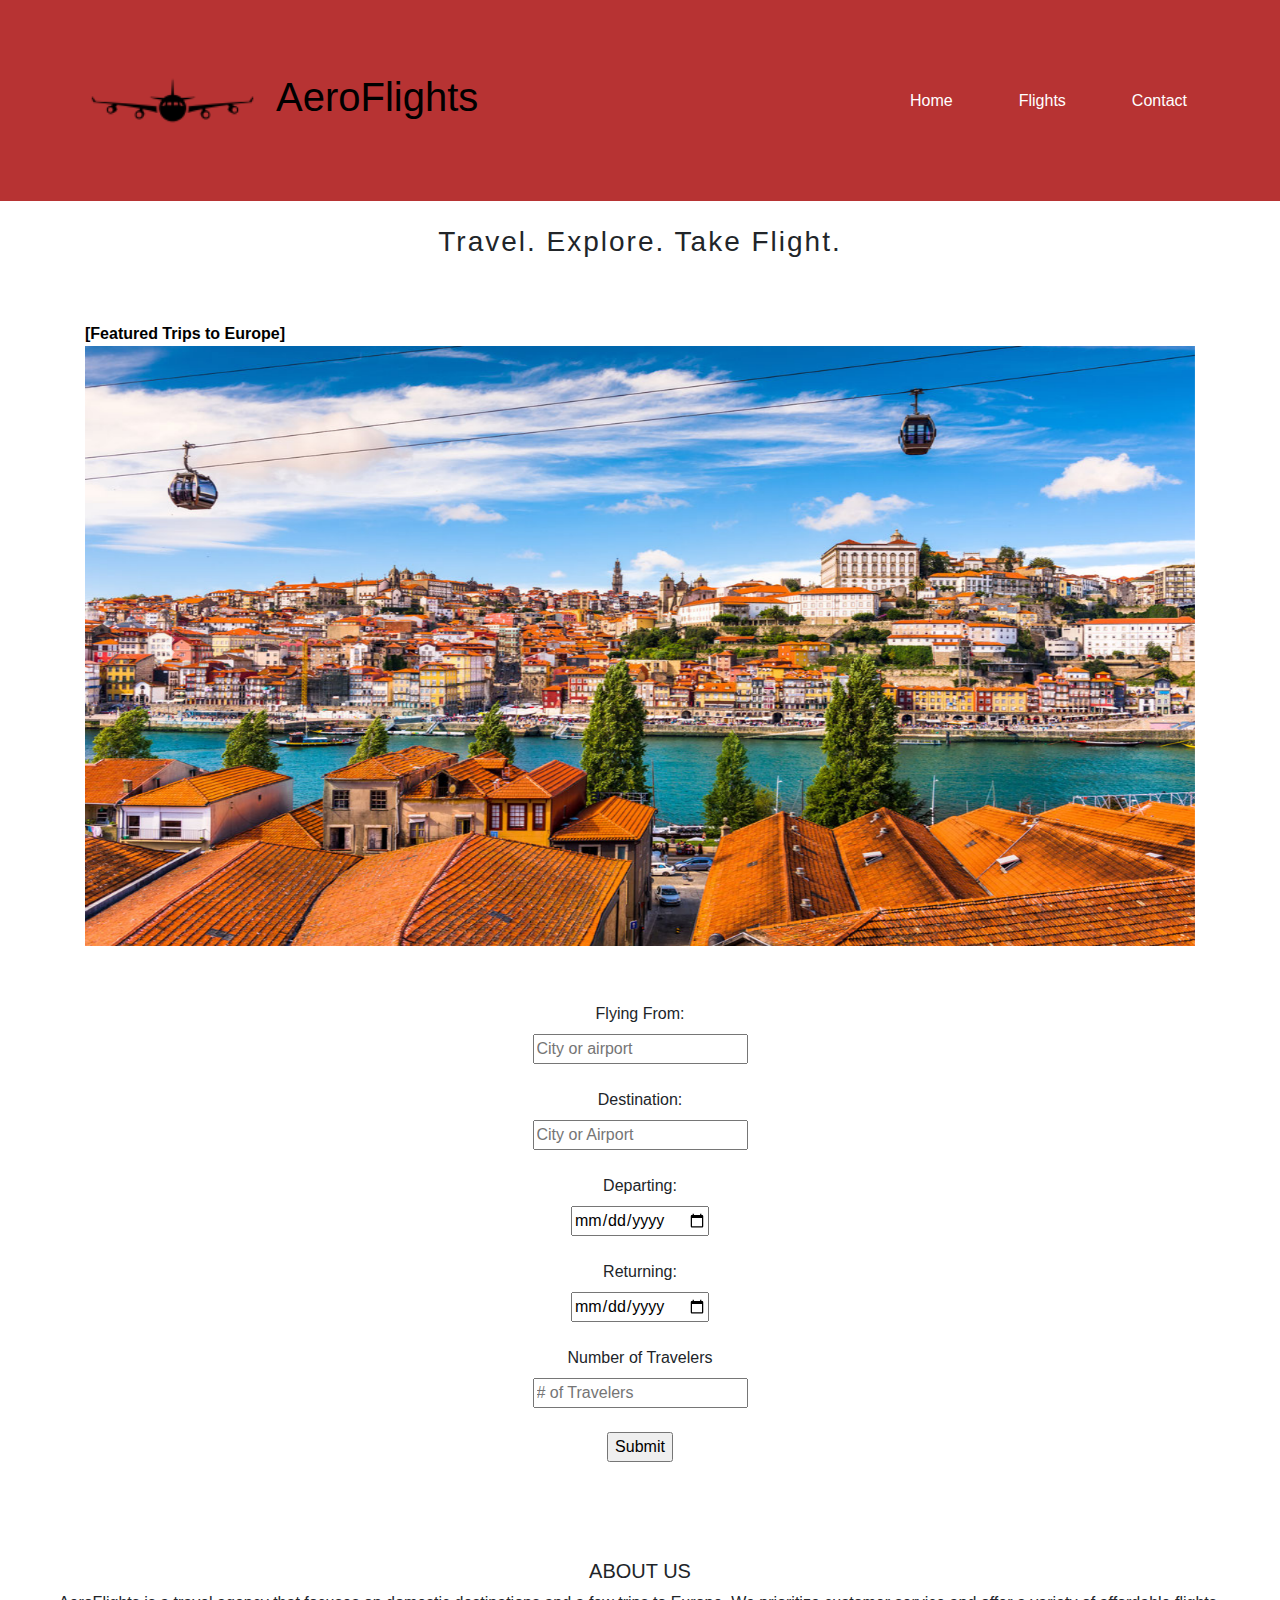
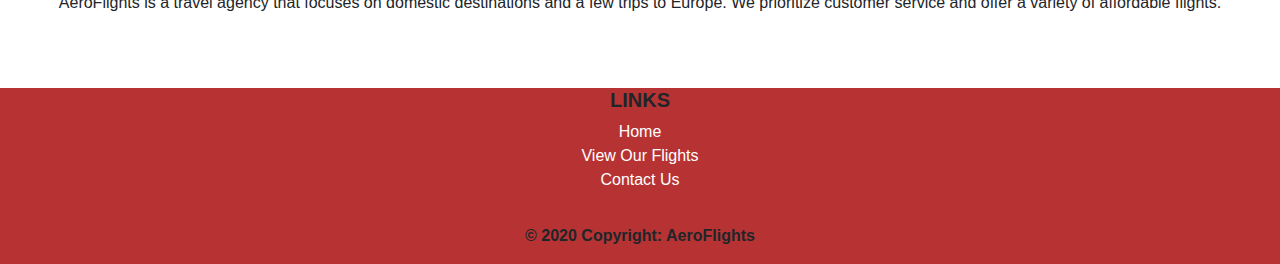
<file: index.html>
<!DOCTYPE html>
<html>
    <head>
        <title>AeroFlight</title>
        <meta charset="utf-8">
        <meta name="viewport" content="width=device-width, initial-scale=1, shrink-to-fit=no">

        <link rel="stylesheet" href="https://stackpath.bootstrapcdn.com/bootstrap/4.4.1/css/bootstrap.min.css" integrity="sha384-Vkoo8x4CGsO3+Hhxv8T/Q5PaXtkKtu6ug5TOeNV6gBiFeWPGFN9MuhOf23Q9Ifjh" crossorigin="anonymous">
        <link rel="stylesheet" href="styles.css">
    </head>
    <body>
      <script src="https://ajax.googleapis.com/ajax/libs/jquery/2.1.1/jquery.min.js"></script>
      <script src="https://maxcdn.bootstrapcdn.com/bootstrap/4.1.1/js/bootstrap.min.js"></script>
      
        <!-- Navigation -->
<nav class="navbar navbar-expand-lg static-top">
    <div class="container">
        <a class="navbar-brand" href="index.html">
            <img src="flight.png" height="175px" width="175px" alt="">
        </a>
        <h1>AeroFlights</h1>
        
        <!-- Toggle Button (collapse) -->
      <button class="navbar-toggler" type="button" data-toggle="collapse" data-target="#navbarResponsive" aria-controls="navbarResponsive" aria-expanded="false" aria-label="Toggle navigation"></button>
      <div class="collapse navbar-collapse" id="navbarResponsive">
        <ul class="navbar-nav ml-auto">
          <li class="nav-item active">
            <a class="nav-link" href="index.html">Home
                  <span class="sr-only">(current)</span>
            </a>
          </li>
          <li class="nav-item">
            <a class="nav-link" href="flights.html">Flights</a>
          </li>
          <li class="nav-item">
            <a class="nav-link" href="contact.html">Contact</a>
          </li>
        </ul>
      </div>
    </div>
  </nav>
  
  <!-- Page Content -->
  <div class="container">
    <h3 class="mt-4">Travel. Explore. Take Flight.</h3>

    <a id="carousel-link" href="flights.html"><b>[Featured Trips to Europe]</b></a>
    <!-- Carousel  -->
  <div id="carouselExampleControls" class="carousel slide" data-ride="carousel">
    <div class="carousel-inner">
      <div class="carousel-item active">
        <img class="d-block w-100" src="euro1.jpg"  alt="First slide">
      </div>
      <div class="carousel-item">
        <img class="d-block w-100" src="euro2.jpg"  alt="Second slide">
      </div>
      <div class="carousel-item">
        <img class="d-block w-100" src="euro3.jpg"  alt="Third slide">
      </div>
    </div>
    <a class="carousel-control-prev" href="#carouselExampleControls" role="button" data-slide="prev">
      <span class="carousel-control-prev-icon" aria-hidden="true"></span>
      <span class="sr-only">Previous</span>
    </a>
    <a class="carousel-control-next" href="#carouselExampleControls" role="button" data-slide="next">
      <span class="carousel-control-next-icon" aria-hidden="true"></span>
      <span class="sr-only">Next</span>
    </a>
  </div>

     <!-- Form -->
  <div class="form-container">
    <form class="text-center">
      <label for="flyingFrom">Flying From:</label><br>
      <input type="text" id="flyingFrom" placeholder="City or airport" name="flyingFrom"><br><br>
      <label for="lname">Destination:</label><br>
      <input type="text" placeholder="City or Airport" id="destination" name="destination"><br><br>
      <label for="departingDate">Departing:</label><br>
      <input type="date"  id="departingDate" name="departingDate"><br><br>
      <label for="departingDate">Returning:</label><br>
      <input type="date"  id="returningDate" name="returningDate"><br><br>
      <label for="travelers">Number of Travelers</label><br>
      <input type="text" id="travelers" placeholder="# of Travelers" name="travelers"><br><br>
      <input type="submit" value="Submit"><br>
    </form>
  </div> 
</div>
  

  <div class="column">
      <!-- Content -->
      <h5 class="text-uppercase text-center mt-3">About Us</h5>
      <p class="text-center mb-4"> AeroFlights is a travel agency that focuses on domestic destinations and a few trips to Europe. We prioritize customer service and offer a variety of affordable flights. </p>
  </div>

  <!-- Footer -->
<footer class="page-footer font-small blue mt-3">
      <hr class="clearfix w-100 d-md-none">
     
      <div>
        <!-- Links -->
        <h5 class="text-uppercase text-center mt-4"><b>Links</b></h5>
        <ul class="list-unstyled text-center">
          <li>
            <a href="index.html">Home</a>
          </li>
          <li>
            <a href="flights.html">View Our Flights</a>
          </li>
          <li>
            <a href="contact.html">Contact Us</a>
          </li>
        </ul>
      </div>
  
  <div class="footer-copyright text-center py-3"><b>© 2020 Copyright: AeroFlights</b></div>
</footer>


    </body>
</html>
</file>
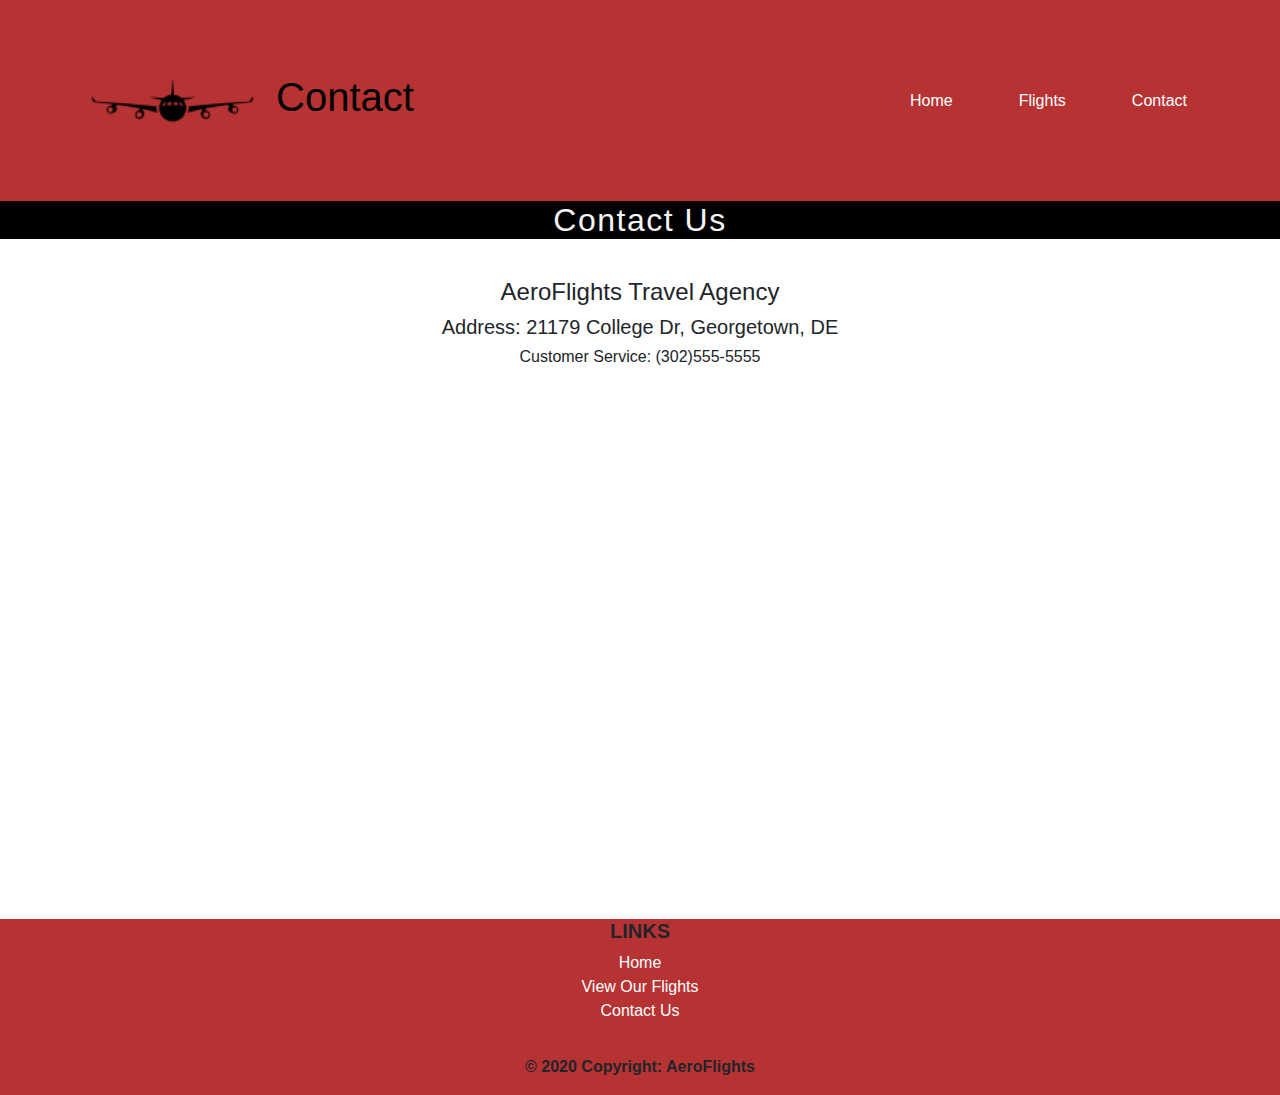
<file: contact.html>
<!DOCTYPE html>
<html>
    <head>
        <title>AeroFlight</title>
        <meta charset="utf-8">
        <meta name="viewport" content="width=device-width, initial-scale=1, shrink-to-fit=no">

        <link rel="stylesheet" href="https://stackpath.bootstrapcdn.com/bootstrap/4.4.1/css/bootstrap.min.css" integrity="sha384-Vkoo8x4CGsO3+Hhxv8T/Q5PaXtkKtu6ug5TOeNV6gBiFeWPGFN9MuhOf23Q9Ifjh" crossorigin="anonymous">
        <link rel="stylesheet" href="styles.css">
    </head>
    <body>
      <script src="https://ajax.googleapis.com/ajax/libs/jquery/2.1.1/jquery.min.js"></script>
      <script src="https://maxcdn.bootstrapcdn.com/bootstrap/4.1.1/js/bootstrap.min.js"></script>
      
        <!-- Navigation -->
<nav class="navbar navbar-expand-lg static-top">
    <div class="container">
        <a class="navbar-brand" href="index.html">
            <img src="flight.png" height="175px" width="175px" alt="">
        </a>
        <h1>Contact</h1>
      <button class="navbar-toggler" type="button" data-toggle="collapse" data-target="#navbarResponsive" aria-controls="navbarResponsive" aria-expanded="false" aria-label="Toggle navigation">
          </button>
      <div class="collapse navbar-collapse" id="navbarResponsive">
        <!--Dropdown collapsed -->
        <ul class="navbar-nav ml-auto">
          <li class="nav-item">
            <a class="nav-link" href="index.html">Home</a>
          </li>
          <li class="nav-item">
            <a class="nav-link" href="flights.html">Flights</a>
          </li>
          <li class="nav-item active">
            <a class="nav-link" href="contact.html">Contact
                <span class="sr-only">(current)</span>
            </a>
          </li>
        </ul>
      </div>
    </div>
  </nav>

  
  
  <!-- Page Content -->

  <div class="map-container">
    <div class="contact-info">
        <div class="contact-header">
            <h2>Contact Us</h2>
        </div>
        <h4>AeroFlights Travel Agency</h4>
        <h5>Address: 21179 College Dr, Georgetown, DE</h5>
        <h6 class="mb-5">Customer Service: (302)555-5555</h6>
    </div>
    <iframe src="https://www.google.com/maps/embed?pb=!1m18!1m12!1m3!1d3113.9124243219367!2d-75.4092826847971!3d38.69685587960208!2m3!1f0!2f0!3f0!3m2!1i1024!2i768!4f13.1!3m3!1m2!1s0x89b8eb0c7bbd5b3f%3A0x29fb3730f01c87db!2sDelaware%20Technical%20Community%20College%20-%20Jack%20F.%20Owens%20Campus%20-%20Georgetown!5e0!3m2!1sen!2sus!4v1580710282111!5m2!1sen!2sus" width="600" height="450" frameborder="0" style="border:0;" allowfullscreen=""></iframe>
</div>

  <!-- footer -->
  <footer class="page-footer font-small blue mt-5">
    <hr class="clearfix w-100 d-md-none">
   
    <div>
      <!-- Links -->
      <h5 class="text-uppercase text-center mt-4"><b>Links</b></h5>
      <ul class="list-unstyled text-center">
        <li>
          <a href="index.html">Home</a>
        </li>
        <li>
          <a href="flights.html">View Our Flights</a>
        </li>
        <li>
          <a href="contact.html">Contact Us</a>
        </li>
      </ul>
    </div>


<div class="footer-copyright text-center py-3"><b>© 2020 Copyright: AeroFlights</b></div>
</footer>
    </body>
</html>
</file>
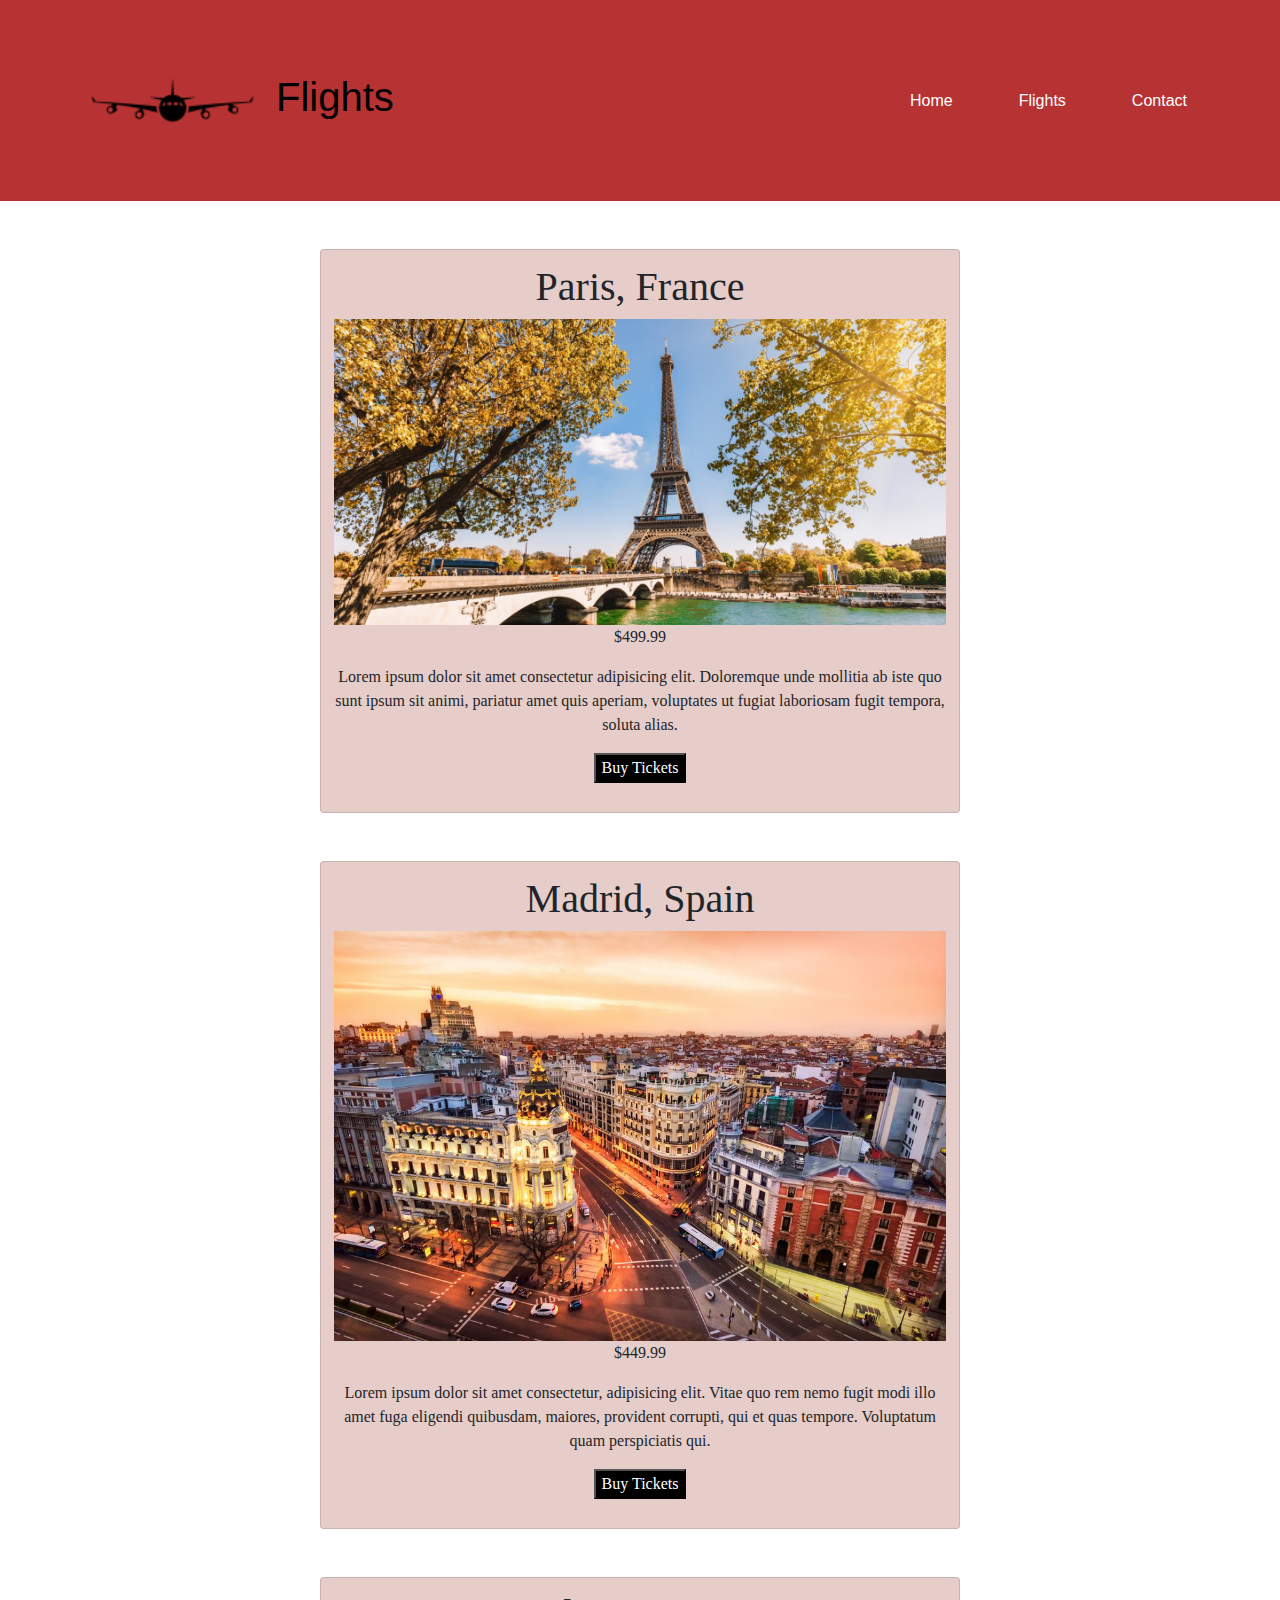
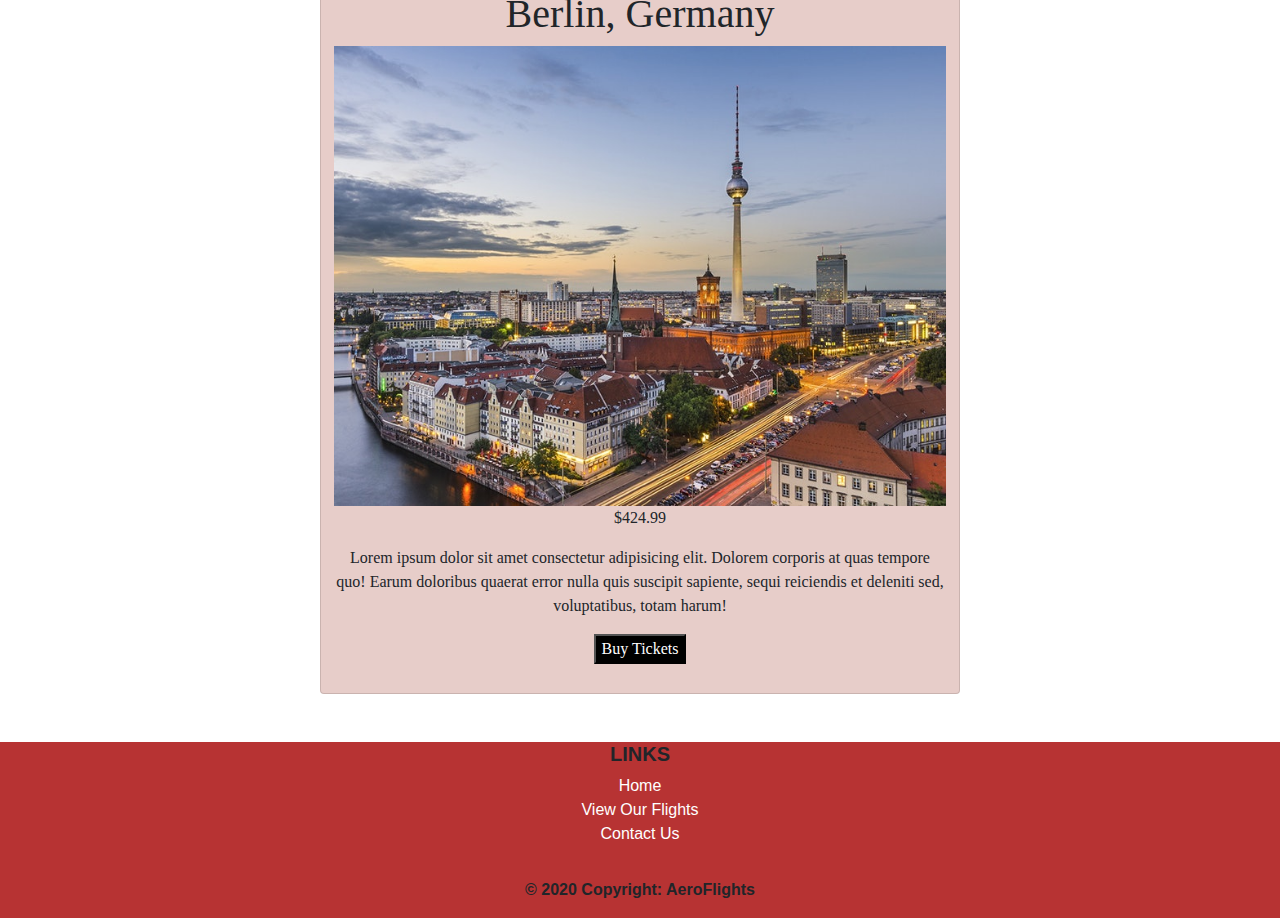
<file: flights.html>
<!DOCTYPE html>
<html>
    <head>
        <title>AeroFlight</title>
        <meta charset="utf-8">
        <meta name="viewport" content="width=device-width, initial-scale=1, shrink-to-fit=no">

        <link rel="stylesheet" href="https://stackpath.bootstrapcdn.com/bootstrap/4.4.1/css/bootstrap.min.css" integrity="sha384-Vkoo8x4CGsO3+Hhxv8T/Q5PaXtkKtu6ug5TOeNV6gBiFeWPGFN9MuhOf23Q9Ifjh" crossorigin="anonymous">
        <link rel="stylesheet" href="styles.css">
    </head>
    <body>
      <script src="https://ajax.googleapis.com/ajax/libs/jquery/2.1.1/jquery.min.js"></script>
      <script src="https://maxcdn.bootstrapcdn.com/bootstrap/4.1.1/js/bootstrap.min.js"></script>
      
        <!-- Navigation -->
<nav class="navbar navbar-expand-lg static-top">
    <div class="container">
        <a class="navbar-brand" href="index.html">
            <img src="flight.png" height="175px" width="175px" alt="">
        </a>
        <h1>Flights</h1>
      <button class="navbar-toggler" type="button" data-toggle="collapse" data-target="#navbarResponsive" aria-controls="navbarResponsive" aria-expanded="false" aria-label="Toggle navigation">
          </button>
      <div class="collapse navbar-collapse" id="navbarResponsive">
        <!--Dropdown collapsed -->
        <ul class="navbar-nav ml-auto">
          <li class="nav-item">
            <a class="nav-link" href="index.html">Home</a>
          </li>
          <li class="nav-item active">
            <a class="nav-link" href="flights.html">Flights
              <span class="sr-only">(current)</span>
            </a>
          </li>
          <li class="nav-item">
            <a class="nav-link" href="contact.html">Contact</a>
          </li>
        </ul>
      </div>
    </div>
  </nav>

  
  
  <!-- Page Content -->
  <div class="card mt-5 mb-5">
    <h1>Paris, France</h1>
    <img src="paris.jpg" alt="City of Paris">
    <p class="price">$499.99</p>
    <p>Lorem ipsum dolor sit amet consectetur adipisicing elit. Doloremque unde mollitia ab iste quo sunt ipsum sit animi, pariatur amet quis aperiam, voluptates ut fugiat laboriosam fugit tempora, soluta alias.</p>
    <p><button>Buy Tickets</button></p>
  </div>

  <div class="card mb-5">
    <h1>Madrid, Spain</h1>
    <img src="madrid.jpg" alt="City of Madrid" style="width:100%">
    <p class="price">$449.99</p>
    <p>Lorem ipsum dolor sit amet consectetur, adipisicing elit. Vitae quo rem nemo fugit modi illo amet fuga eligendi quibusdam, maiores, provident corrupti, qui et quas tempore. Voluptatum quam perspiciatis qui.</p>
    <p><button>Buy Tickets</button></p>
  </div>

  <div class="card mb-5">
    <h1>Berlin, Germany</h1>
    <img src="berlin.jpg" alt="City of Berlin" style="width:100%">
    <p class="price">$424.99</p>
    <p>Lorem ipsum dolor sit amet consectetur adipisicing elit. Dolorem corporis at quas tempore quo! Earum doloribus quaerat error nulla quis suscipit sapiente, sequi reiciendis et deleniti sed, voluptatibus, totam harum!</p>
    <p><button>Buy Tickets</button></p>
  </div>

  <!-- footer -->
  <footer class="page-footer font-small blue mt-5">
    <hr class="clearfix w-100 d-md-none">
   
    <div>
      <!-- Links -->
      <h5 class="text-uppercase text-center mt-4"><b>Links</b></h5>
      <ul class="list-unstyled text-center">
        <li>
          <a href="index.html">Home</a>
        </li>
        <li>
          <a href="flights.html">View Our Flights</a>
        </li>
        <li>
          <a href="contact.html">Contact Us</a>
        </li>
      </ul>
    </div>

<div class="footer-copyright text-center py-3"><b>© 2020 Copyright: AeroFlights</b></div>
</footer>
    </body>
</html>
</file>
<file: styles.css>
.navbar {
    background-color: #b32727f1;
    color: black;
    font-family: 'Poppins', sans-serif;

}

.nav-item {
    padding-left: 50px;
    
}

a {
    color: white;
}

#carousel-link {
    color: black;
    text-align: center;
}

.navbar-toggler {
    border: 1.1px solid black;
    background-color: rgba(241, 223, 223, 0.826);
    width: 6%;
}


.container h3 {
    text-align: center;
    letter-spacing: 2px;
    padding-bottom: 5%;
}



.carousel-inner img {
    width: 100%;
    height: 600px;
}

 .col-md-3{
    width: 100%;
    align-items: center;
    text-align: center;
}

.list-unstyled li {
    color: black;
}

footer {
    background-color: #b32727f1;
}

.card {
    background-color: rgb(231, 205, 201);
    padding: 1%;
    align-items: center;
    text-align: center;
    display: flex;
    flex-direction: column;
    width: 50%;
    justify-content: center;
    margin-left: 25%;
    font-family: 'Sriracha', cursive;

}

.card img {
    width: 100%;
    height: 5%;
}

.card button {
    background-color: black;
    color: white;
    width: 100%;
}

.map-container {
    text-align: center;
}

.contact-header {
    text-align: center;
    width: 100%;
    letter-spacing: 1.5px;
    margin-bottom: 3%;
    background-color: black;
    color: whitesmoke;
}

.form-container {
    margin: 5%;
    display: flex;
    flex-direction: column;
}

.column {
    padding: 2%;

}
</file>
